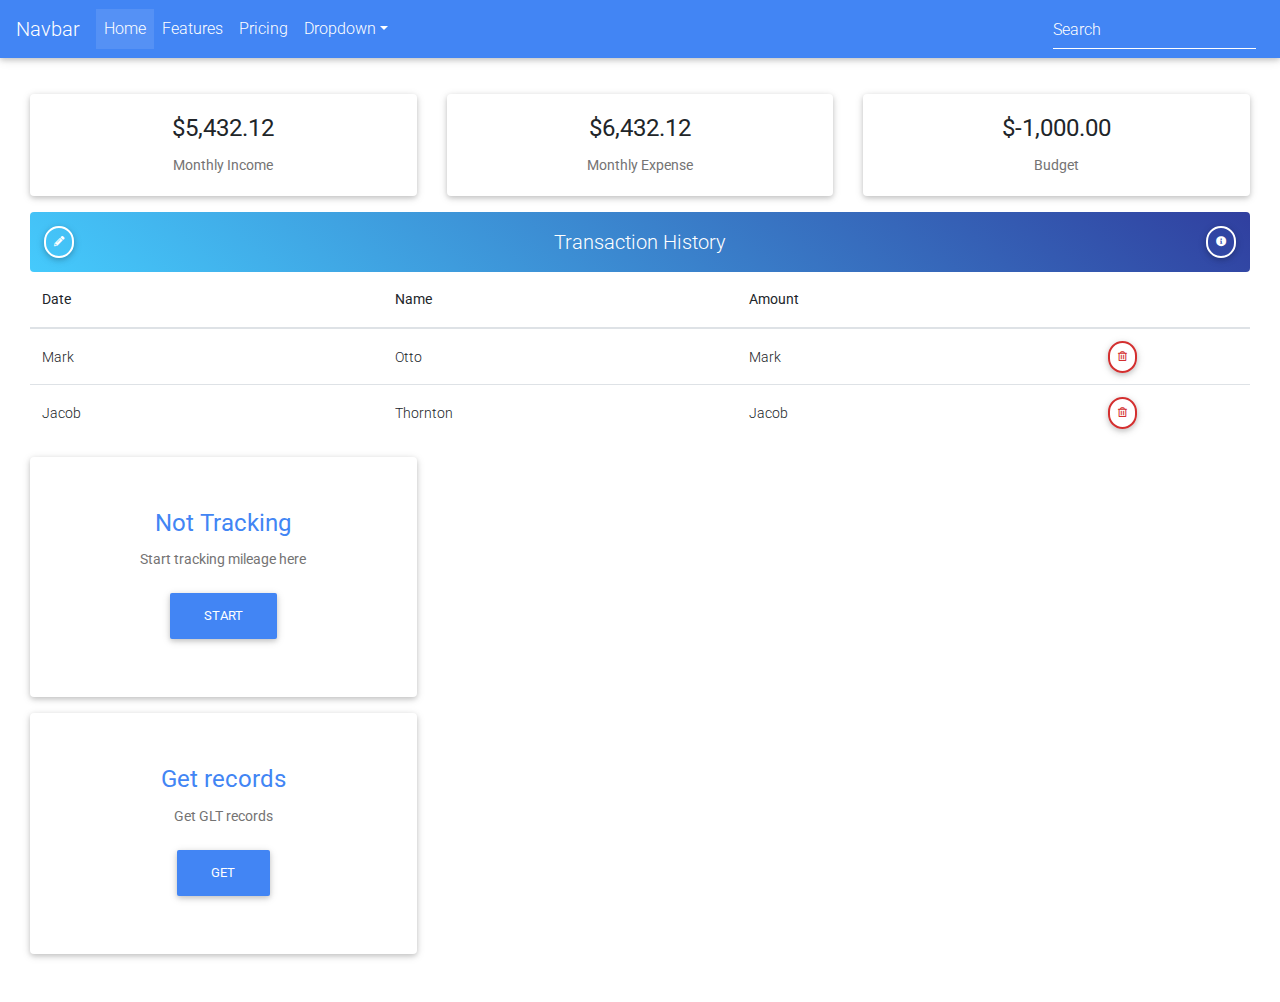
<file: home.html>
<!DOCTYPE html>
<html lang="en">
<head>
  <meta charset="UTF-8">
  <meta name="viewport" content="width=device-width, initial-scale=1, shrink-to-fit=no">
  <meta http-equiv="x-ua-compatible" content="ie=edge">
  <title>Trax</title>
  <!-- MDB icon -->
  <link rel="icon" href="img/mdb-favicon.ico" type="image/x-icon">
  <!-- Font Awesome -->
  <link rel="stylesheet" href="https://use.fontawesome.com/releases/v5.11.2/css/all.css">
  <!-- Google Fonts Roboto -->
  <link rel="stylesheet" href="https://fonts.googleapis.com/css?family=Roboto:300,400,500,700&display=swap">
  <!-- Bootstrap core CSS -->
  <link rel="stylesheet" href="css/bootstrap.min.css">
  <!-- Material Design Bootstrap -->
  <link rel="stylesheet" href="css/mdb.min.css">
  <!-- Your custom styles (optional) -->
  <link rel="stylesheet" href="css/home.css">
  <link href='https://api.mapbox.com/mapbox-gl-js/v1.10.0/mapbox-gl.css' rel='stylesheet' />
</head>
<body>

    <!--Navbar-->
  <nav class="navbar navbar-expand-lg navbar-dark primary-color">

    <!-- Navbar brand -->
    <a class="navbar-brand" href="#">Navbar</a>
  
    <!-- Collapse button -->
    <button class="navbar-toggler" type="button" data-toggle="collapse" data-target="#basicExampleNav"
      aria-controls="basicExampleNav" aria-expanded="false" aria-label="Toggle navigation">
      <span class="navbar-toggler-icon"></span>
    </button>
  
    <!-- Collapsible content -->
    <div class="collapse navbar-collapse" id="basicExampleNav">
  
      <!-- Links -->
      <ul class="navbar-nav mr-auto">
        <li class="nav-item active">
          <a class="nav-link" href="#">Home
            <span class="sr-only">(current)</span>
          </a>
        </li>
        <li class="nav-item">
          <a class="nav-link" href="#">Features</a>
        </li>
        <li class="nav-item">
          <a class="nav-link" href="#">Pricing</a>
        </li>
  
        <!-- Dropdown -->
        <li class="nav-item dropdown">
          <a class="nav-link dropdown-toggle" id="navbarDropdownMenuLink" data-toggle="dropdown"
            aria-haspopup="true" aria-expanded="false">Dropdown</a>
          <div class="dropdown-menu dropdown-primary" aria-labelledby="navbarDropdownMenuLink">
            <a class="dropdown-item" href="#">Action</a>
            <a class="dropdown-item" href="#">Another action</a>
            <a class="dropdown-item" href="#">Something else here</a>
          </div>
        </li>
  
      </ul>
      <!-- Links -->
  
      <form class="form-inline">
        <div class="md-form my-0">
          <input class="form-control mr-sm-2" type="text" placeholder="Search" aria-label="Search">
        </div>
      </form>
    </div>
    <!-- Collapsible content -->
  
  </nav>
  <!--/.Navbar-->
  <!-- Main Page Body -->
  <div class="container-fluid vertical-padding">
  <div class="row">
    <div class="col-sm-4 col-md-4 col-lg-4">
      <div class="card mb-3">
        <div class="card-body text-center">
          <h4 class="card-title">$5,432.12</h4>
          <p class="card-text">Monthly Income</p>
        </div>
      </div>
    </div>
    <div class="col-sm-4 col-md-4 col-lg-4">
      <div class="card mb-3">
        <div class="card-body text-center">
          <h4 class="card-title">$6,432.12</h4>
          <p class="card-text">Monthly Expense</p>
        </div>
      </div>
    </div>
    <div class="col-sm-4 col-md-4 col-lg-4">
      <div class="card mb-3">
        <div class="card-body text-center">
          <h4 class="card-title">$-1,000.00</h4>
          <p class="card-text">Budget</p>
        </div>
      </div>
    </div>
  </div>
    <div class="row">
      <div class="col-sm-12 col-md-12 col-lg-12">
        <div class="view view-cascade gradient-card-header blue-gradient narrower py-2 mx-4 mb-3 d-flex justify-content-between align-items-center">
          <div class="p-left">
            <button type="button" class="btn btn-outline-white btn-rounded btn-sm px-2" data-toggle="modal" data-target="#modalNewRecord">
              <i class="fas fa-pencil-alt mt-0"></i>
            </button>
          </div>
            <a href="" class="white-text mx-3">Transaction History</a>
          <div class="p-right">
            <button type="button" class="btn btn-outline-white btn-rounded btn-sm px-2">
              <i class="fas fa-info-circle mt-0"></i>
            </button>
          </div>
          
        </div>
        <div class="">

          <div class="table-wrapper">
            <!--Table-->
            <table class="table table-hover mb-0">
              <!--Table head-->
              <thead>
                <tr>
                  <th class="record-date th-lg">
                    <a>Date</a>
                  </th>
                  <th class="th-lg">
                    <a href="">Name</a>
                  </th>
                  <th class="th-lg">
                    <a href="">Amount</a>                    
                  </th>
                  <th>
                  </th>
                </tr>
              </thead>
              <!--Table head-->
      
              <!--Table body-->
              <tbody>
                <tr>
                  <td class="record-date">Mark</td>
                  <td>Otto</td>
                  <td>Mark</td>
                  <th style="padding-bottom:0;padding-top:6px;">
                    <button type="button" class="btn btn-outline-red btn-rounded btn-sm px-2">
                      <i class="far fa-trash-alt mt-0"></i>
                    </button>                    
                  </th>
                </tr>
                <tr>
                  <td class="record-date">Jacob</td>
                  <td>Thornton</td>
                  <td>Jacob</td>
                  <th style="padding-bottom:0;padding-top:6px;">
                    <button type="button" class="btn btn-outline-red btn-rounded btn-sm px-2">
                      <i class="far fa-trash-alt mt-0"></i>
                    </button>                    
                  </th>
                </tr>
              </tbody>
              <!--Table body-->
            </table>
            <!--Table-->
          </div>
      
        </div>
      </div>
    </div>
    <div class="row mt-3">
      <div class="col-sm-6 col-md-4">
        <!-- Card -->
        <div class="card ml-card">

          <!-- Card content -->
          <div class="card-body text-center">

            <!-- Title -->
            <h4 id="milStatus" class="card-title text-primary">Not Tracking</h4>
            <!-- Text -->
            <p class="card-text">Start tracking mileage here</p>
            <!-- Button -->
            <a id="initiateMileage" class="btn btn-primary">Start</a>

          </div>

        </div>
        <!-- Card -->
      </div>
      <div class="col-sm-12 col-md-7">
        <div id="map"></div>
      </div>
    </div>
    <div class="row mt-3">
      <div class="col-sm-6 col-md-4">
         <!-- Card -->
         <div class="card ml-card">

          <!-- Card content -->
          <div class="card-body text-center">

            <!-- Title -->
            <h4 id="milStatus" class="card-title text-primary">Get records</h4>
            <!-- Text -->
            <p class="card-text">Get GLT records</p>
            <!-- Button -->
            <a id="getRecords" class="btn btn-primary">Get</a>

          </div>

        </div>
        <!-- Card -->
      </div>
    </div>
  </div>

  <!--Modal: New Expense / Income Record Form-->
  <div class="modal fade" id="modalNewRecord" tabindex="-1" role="dialog" aria-labelledby="modalNewRecord" aria-hidden="true">
    <div class="modal-dialog cascading-modal" role="document">
      <!--Content-->
      <div class="modal-content">

        <!--Modal cascading tabs-->
        <div class="modal-c-tabs">

          <!-- Nav tabs -->
          <ul class="nav nav-tabs md-tabs tabs-2 light-blue darken-3" role="tablist">
            <li class="nav-item">
              <a class="nav-link active" data-toggle="tab" href="#panel7" role="tab"><i class="fas fa-user mr-1"></i>
                Expense</a>
            </li>
            <li class="nav-item">
              <a class="nav-link" data-toggle="tab" href="#panel8" role="tab"><i class="fas fa-user-plus mr-1"></i>
                Income</a>
            </li>
          </ul>

          <!-- Tab panels -->
          <div class="tab-content">
            <!--Panel 7-->
            <div class="tab-pane fade in show active" id="panel7" role="tabpanel">

              <!--Body-->
              <div class="modal-body mb-1">
                <div class="md-form form-sm mb-1">
                  <input type="text" id="modalLRInput10" class="form-control mb-1 form-control-sm validate">
                  <label data-error="wrong" data-success="right" for="modalLRInput10">Expense Name</label>
                </div>
                <div class="md-form form-sm mb-5">
                  <input type="number" id="modalLRInput10" class="form-control form-control-sm validate">
                  <label data-error="wrong" data-success="right" for="modalLRInput10">Amount</label>
                </div>
                <div id="date-picker-example" class="md-form md-outline input-with-post-icon datepicker">
                  <input placeholder="Select date" type="text" id="example" class="form-control">
                  <i class="fas fa-calendar input-prefix" tabindex=0></i>
                </div>
                <div class="input-group">
                  <div class="input-group-prepend">
                    <span class="input-group-text" id="inputGroupFileAddon01">Upload</span>
                  </div>
                  <div class="custom-file">
                    <input type="file" class="custom-file-input" id="inputGroupFile01"
                      aria-describedby="inputGroupFileAddon01">
                    <label class="custom-file-label" for="inputGroupFile01">Choose file</label>
                  </div>
                </div>
                <div class="text-center mt-2">
                  <button class="btn btn-info">Log in <i class="fas fa-sign-in ml-1"></i></button>
                </div>
              </div>
              <!--Footer-->
              <div class="modal-footer">
                <div class="options text-center text-md-right mt-1">
                </div>
                <button type="button" class="btn btn-outline-info waves-effect ml-auto" data-dismiss="modal">Close</button>
              </div>

            </div>
            <!--/.Panel 7-->

            <!--Panel 8-->
            <div class="tab-pane fade" id="panel8" role="tabpanel">

              <!--Body-->
              <div class="modal-body">
                <div class="md-form form-sm mb-5">
                  <i class="fas fa-envelope prefix"></i>
                  <input type="email" id="modalLRInput12" class="form-control form-control-sm validate">
                  <label data-error="wrong" data-success="right" for="modalLRInput12">Your email</label>
                </div>

                <div class="md-form form-sm mb-5">
                  <i class="fas fa-lock prefix"></i>
                  <input type="password" id="modalLRInput13" class="form-control form-control-sm validate">
                  <label data-error="wrong" data-success="right" for="modalLRInput13">Your password</label>
                </div>

                <div class="md-form form-sm mb-4">
                  <i class="fas fa-lock prefix"></i>
                  <input type="password" id="modalLRInput14" class="form-control form-control-sm validate">
                  <label data-error="wrong" data-success="right" for="modalLRInput14">Repeat password</label>
                </div>

                <div class="text-center form-sm mt-2">
                  <button class="btn btn-info">Sign up <i class="fas fa-sign-in ml-1"></i></button>
                </div>

              </div>
              <!--Footer-->
              <div class="modal-footer">
                <div class="options text-right">
                  <p class="pt-1">Already have an account? <a href="#" class="blue-text">Log In</a></p>
                </div>
                <button type="button" class="btn btn-outline-info waves-effect ml-auto" data-dismiss="modal">Close</button>
              </div>
            </div>
            <!--/.Panel 8-->
          </div>

        </div>
      </div>
    </div>
  </div>

  <div class="row">
    <div class="footer" style="margin-top:48px;"></div>
  </div>

  <!-- End Main Page Body -->

  <!-- jQuery -->
  <script type="text/javascript" src="js/jquery.min.js"></script>
  <!-- Bootstrap tooltips -->
  <script type="text/javascript" src="js/popper.min.js"></script>
  <!-- Bootstrap core JavaScript -->
  <script type="text/javascript" src="js/bootstrap.min.js"></script>
  <!-- MDB core JavaScript -->
  <script type="text/javascript" src="js/mdb.min.js"></script>
  <!-- Your custom scripts (optional) -->
  <script type="text/javascript" src="js/main.js"></script>
  <script src='https://api.mapbox.com/mapbox-gl-js/v1.10.0/mapbox-gl.js'></script>


</body>
</html>
</file>
<file: css/home.css>
.vertical-padding {
    padding-top:36px;
}

.container-fluid {
    padding-left:30px;
    padding-right:30px
}

.btn-rounded {
    border-radius: 10rem;
}

.p-left {
    padding-left:8px;
}

.p-right {
    padding-right: 8px;
}

.mx-3 {
    font-size: 20px;
}

.table-content {
    margin:0;
    padding-top:10px;
}

.table-content-image {
    padding-top:14px;
}

.view-cascade {
    border-radius: .25rem;
    margin: 0 !important;
}

.table-headings {
    padding-bottom:0;
}

.table-first-row {
    padding-top:0;
}

.t-heading {
    font-weight: 600 !important;
}

.expense-record {
    color: red;
}

.income-record {
    color: green;
}

.ml-card {
    padding:32px 0;
}

#map { position: absolute; top: 0; bottom: 0; width: 100%; }

@media only screen and (max-width: 600px) {

    .record-date {
        display: none;
    }
  }
</file>
